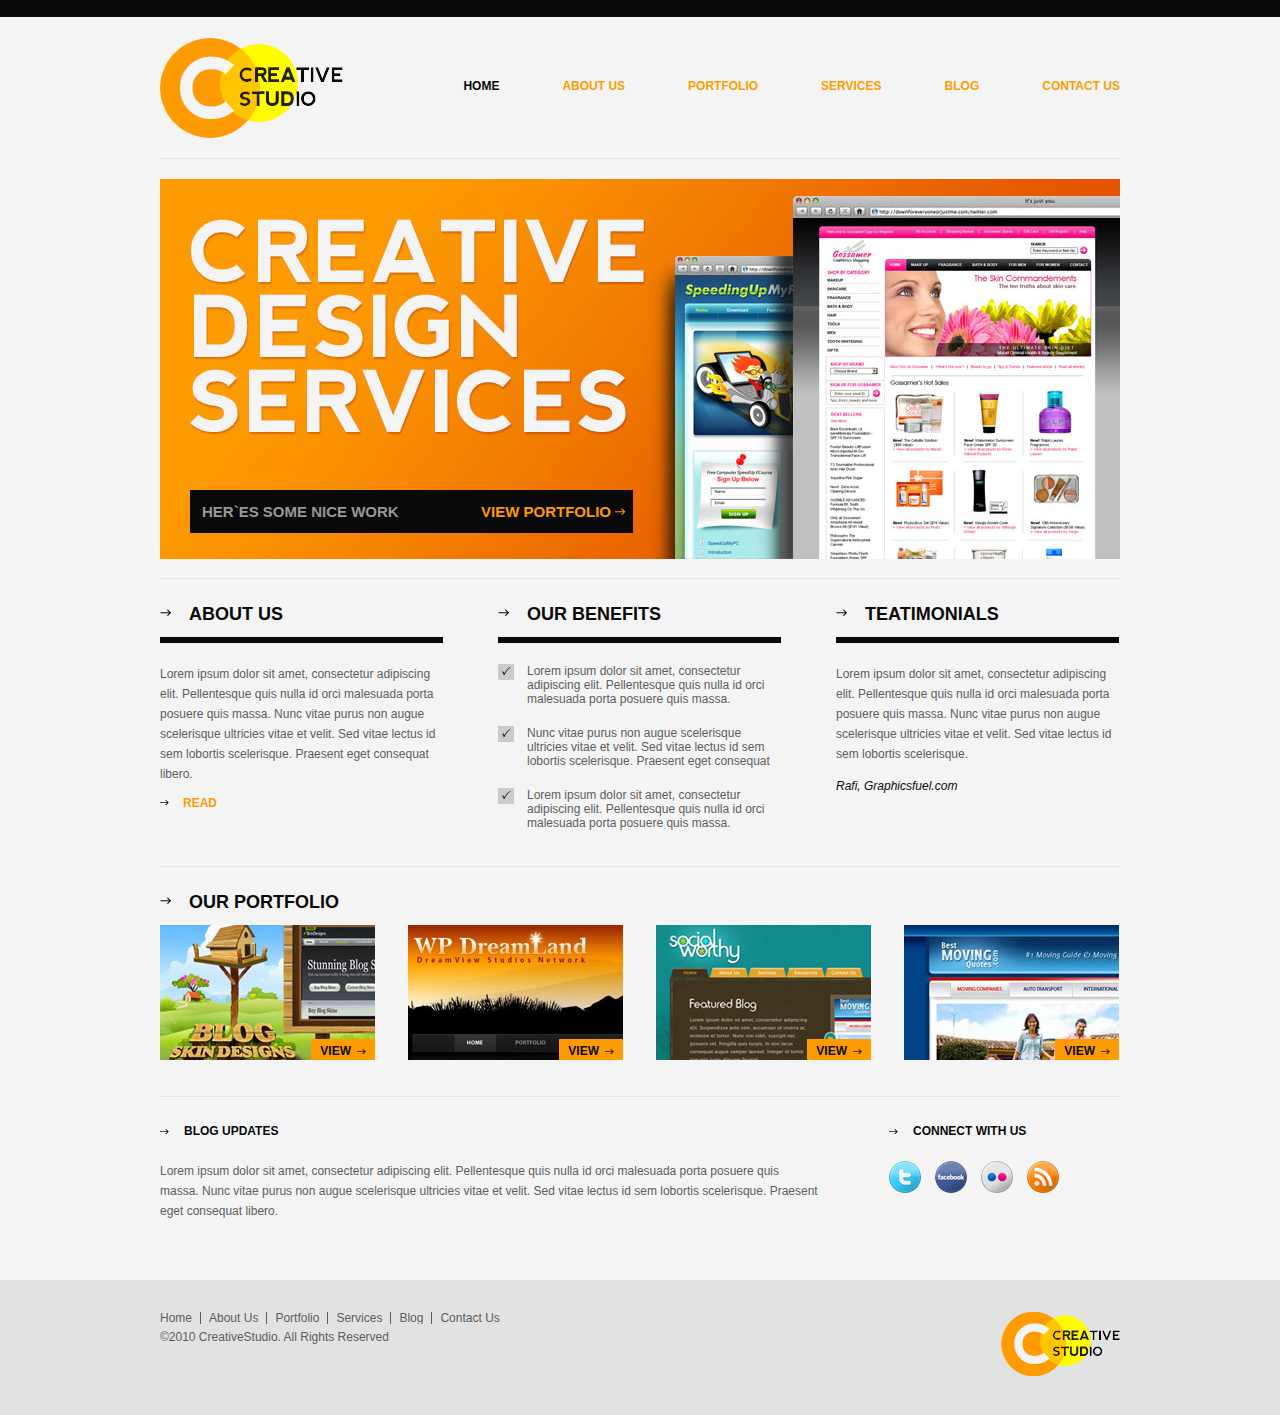
<file: creativestudio/index.html>
<!DOCTYPE html>
<html lang="en">
<head>
    <meta charset="UTF-8">
    <meta name="viewport" content="width=device-width, initial-scale=1.0">
    <link rel="stylesheet" href="css/style.css">
    <link rel="shortcut icon" href="img/icon.png">
    <title>Creative Studio</title>
</head>
<body>
    <div class="top-line"></div>
    <div class="wrapper">
      <header>
          <div class="logo">
              <a href="index.html"><img src="img/logo.png" alt="logo"></a>
          </div>
          <nav>
              <ul>
                  <li ><a href="index/html" class="active_link">Home</a></li>
                  <li><a href="#">About us</a></li>
                  <li><a href="#">Portfolio</a></li>
                  <li><a href="#">Services</a></li>
                  <li><a href="#">Blog</a></li>
                  <li><a href="#">Contact us</a></li>
              </ul>
          </nav>
      </header>
      <div class="banner">
          <div class="black-label">
              <p>Her`es some nice work<a href="#" class="link-hov">view portfolio</a></p>
          </div>
      </div>
      <section id=content>
        <div class="content_box">
            <h2>About us</h2>
            <p>Lorem ipsum dolor sit amet, consectetur adipiscing elit. Pellentesque quis nulla id orci malesuada porta posuere quis massa. Nunc vitae purus non augue scelerisque ultricies vitae et velit. Sed vitae lectus id sem lobortis scelerisque. Praesent eget consequat libero. </p>
            <a href="">Read</a>
        </div>
      <div class="content_box">
          <h2>Our Benefits</h2>
          <ul>
              <li>Lorem ipsum dolor sit amet, consectetur adipiscing elit. Pellentesque quis nulla id orci malesuada porta posuere quis massa. </li>
              <li>Nunc vitae purus non augue scelerisque ultricies vitae et velit. Sed vitae lectus id sem lobortis scelerisque. Praesent eget consequat</li>
              <li>Lorem ipsum dolor sit amet, consectetur adipiscing elit. Pellentesque quis nulla id orci malesuada porta posuere quis massa. </li>
          </ul>
      </div> 
        <div class="content_box" id=last_colom>
          <h2>Teatimonials</h2>
          <p>Lorem ipsum dolor sit amet, consectetur adipiscing elit. Pellentesque quis nulla id orci malesuada porta posuere quis massa. Nunc vitae purus non augue scelerisque ultricies vitae et velit. Sed vitae lectus id sem lobortis scelerisque. </p>
          <p><span>Rafi, Graphicsfuel.com</span></p>
        </div>
    </section>
    <section class="portfolio">
        <h2>Our Portfolio</h2>
        <div class="picture_potfolio"><img src="img/portfolio1.jpg" alt="портфолио"><a href="#"><span>View</span></a></div>
        <div class="picture_potfolio"><img src="img/portfolio2.jpg" alt="портфолио"><a href="#"><span>View</span></a></div>
        <div class="picture_potfolio"><img src="img/portfolio3.jpg" alt="портфолио"><a href="#"><span>View</span></a></div>
        <div class="picture_potfolio" id=last_picture><img src="img/portfolio4.jpg" alt="портфолио"><a href="#"><span>View</span></a></div>
    </section>
    <section class="bottom_row">
        <div class="blog_updates">
            <h3>Blog updates</h3>
            <p>Lorem ipsum dolor sit amet, consectetur adipiscing elit. Pellentesque quis nulla id orci malesuada porta posuere quis massa. Nunc vitae purus non augue scelerisque ultricies vitae et velit. Sed vitae lectus id sem lobortis scelerisque. Praesent eget consequat libero. </p>
        </div>
        <div class="social">
            <h3>Connect with us</h3>
            <ul>
                <li><a href="#"><img src="img/social_icon/twitter.png" alt="twitter"></a></li>
                <li><a href="#"><img src="img/social_icon/facebook.png" alt="facebook"></a></li>
                <li><a href="#"><img src="img/social_icon/doted.png" alt="dotted"></a></li>
                <li><a href="#"><img src="img/social_icon/rss.png" alt="RSS"></a></li>
            </ul>
        </div>
    </section>

    </div>
    <footer>
    <div class="wrapper">
          <div class="footer_menu">   
              <ul>                    
                  <li><a href="index.html">Home</a></li>
                  <li><a href="#">About Us</a></li>
                  <li><a href="#">Portfolio</a></li>
                  <li><a href="#">Services</a></li>
                  <li><a href="#">Blog</a></li>
                  <li><a href="#">Contact Us</a></li>                                     
              </ul>
              <p>&copy;2010 CreativeStudio. All Rights Reserved</p>
          </div>
          <div class="logo_footer">
              <img src="img/logo_footer.png" alt="logo">
          </div>                
        </div>
    </footer>
</body>
</html>
</file>
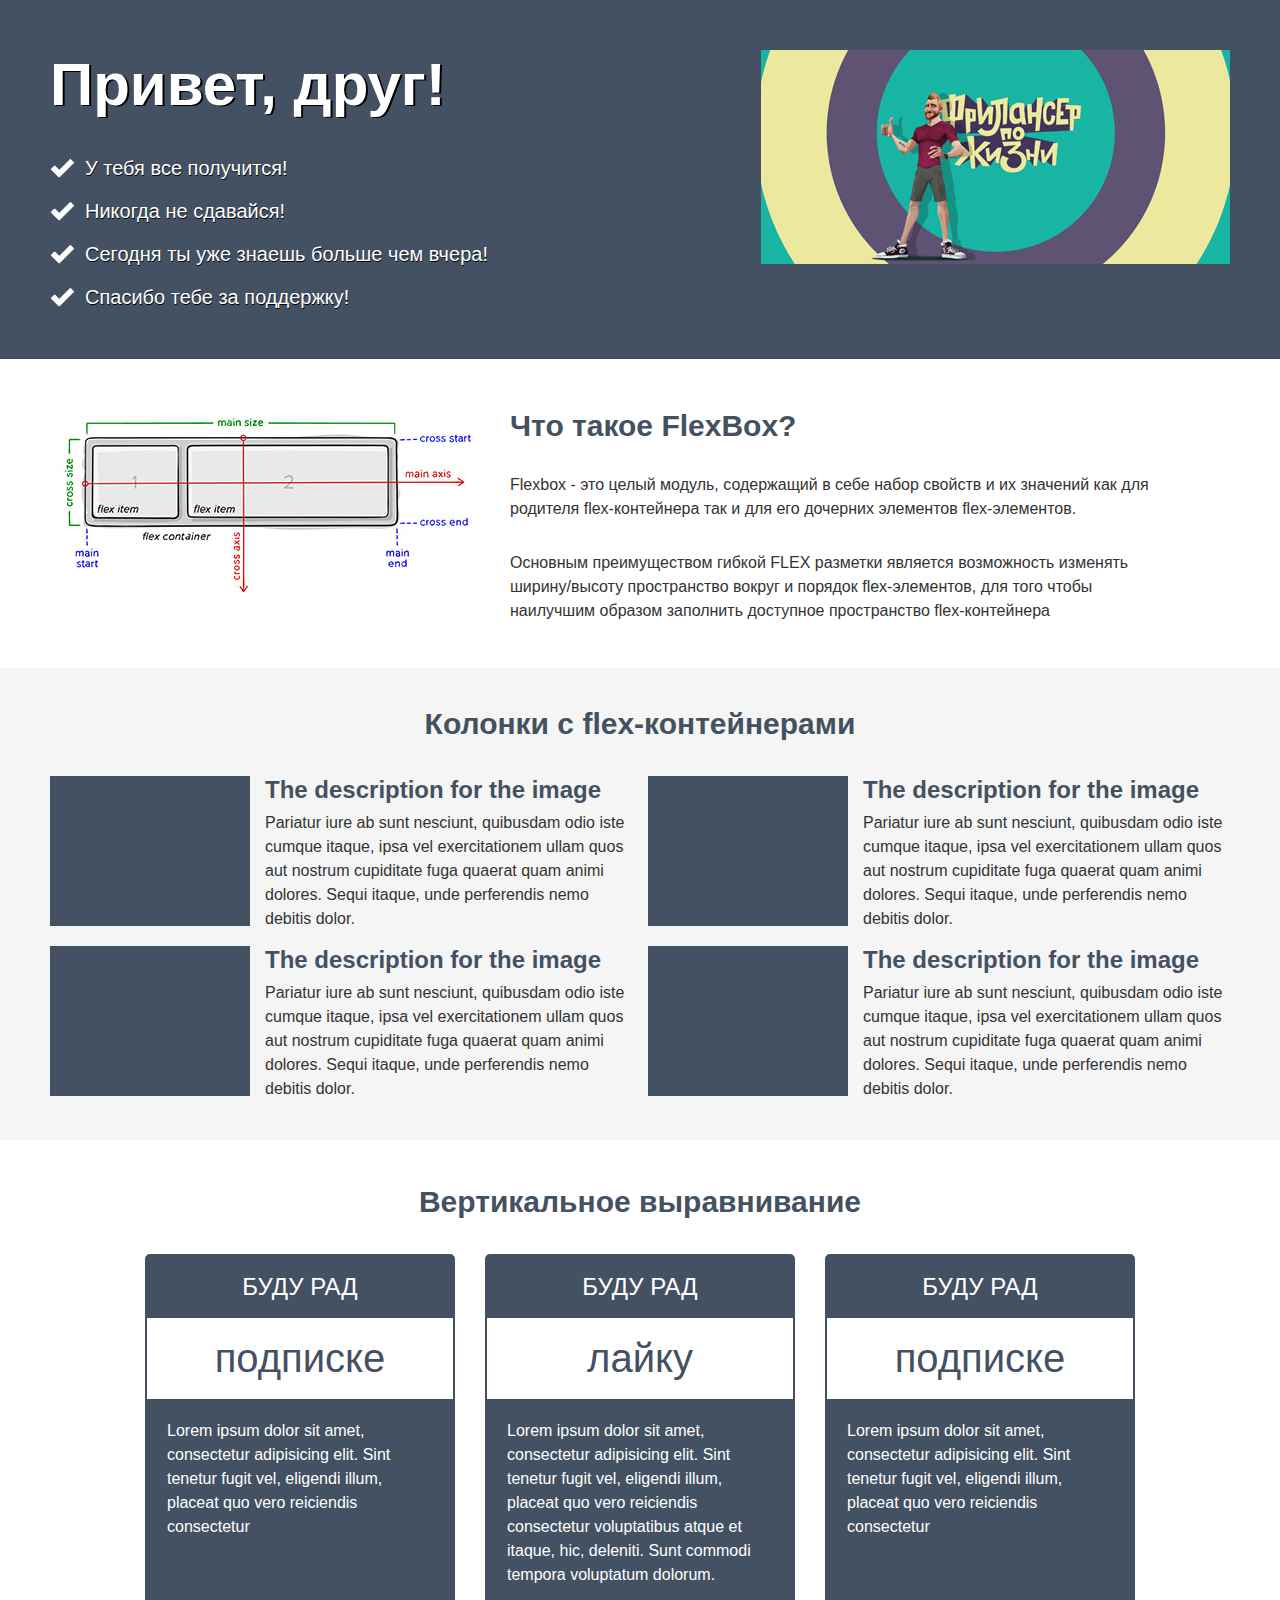
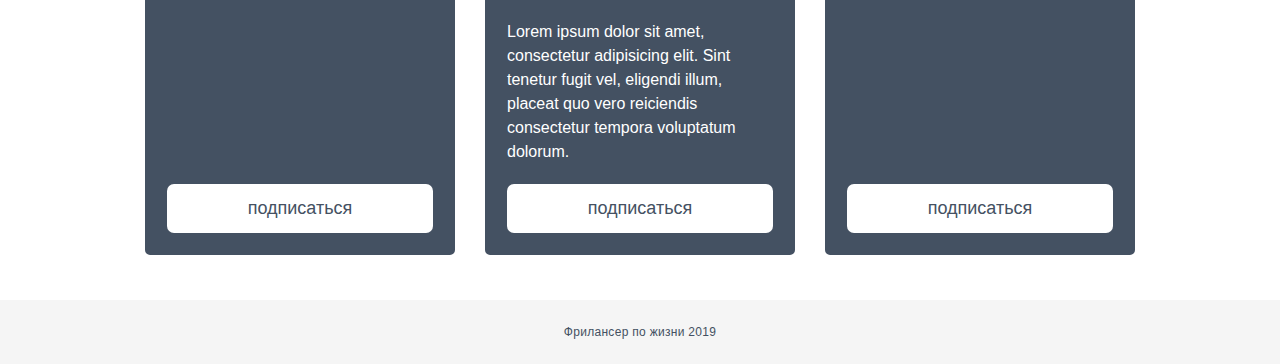
<file: flex_example/index.html>
<!DOCTYPE html>
<html lang="en">
<head>
    <meta charset="UTF-8">
    <meta name="viewport" content="width=device-width, initial-scale=1.0">
    <title>flex</title>
    <link rel="stylesheet" href="css/style.css">
</head>
<body>
    <div class="main-flex">
        <header>
            <div class="wrapper">
                <div class="flex-cont">
                    <div class="info">
                        <h1>Привет, друг!</h1>
                        <ul>
                            <li>У тебя все получится!</li>
                            <li>Никогда не сдавайся!</li>
                            <li>Сегодня ты уже знаешь больше чем вчера!</li>
                            <li>Спасибо тебе за поддержку!</li>
                        </ul>
                    </div>
                    <div class="logo">
                        <img src="img/logo.jpg" alt="логотип">
                    </div>
                </div>
            </div>

        </header>
        <div class="dir"></div>
        <main>
            <section class="flex-about">
                <div class="wrapper">
                    <div class="flex-about__conteiner">
                        <div class="flex-about__image">
                            <img src="img/flexbox-model.jpg" alt="модель флекса">
                        </div>
                        <div class="flex-about__info">
                            <h2>Что такое FlexBox?</h2>
                            <p>Flexbox - это целый модуль, содержащий в себе набор свойств и их значений как для родителя flex-контейнера так и для его дочерних элементов flex-элементов. </p>
                            <p>Основным преимуществом гибкой FLEX разметки является возможность изменять ширину/высоту пространство вокруг и порядок flex-элементов, для того чтобы наилучшим образом заполнить доступное пространство flex-контейнера</p>
                        </div>
                    </div>
                </div>
            </section>
            <section class="flex-colom">
                <div class="wrapper">
                    <h2>Колонки с flex-контейнерами</h2>
                    <div class="flex-colom___conteiner">
                        <div class="flex-colom__box  " >
                            <div class="flex-colom__box__img">
                                <img src="img/dark-box.jpg" alt="dark">
                            </div>
                            <div class="flex-colom__box_info">
                                <h3>The description for the image</h3>
                                <p>Pariatur iure ab sunt nesciunt, quibusdam odio iste cumque itaque, ipsa vel exercitationem ullam quos aut nostrum cupiditate fuga quaerat quam animi dolores. Sequi itaque, unde perferendis nemo debitis dolor.</p>
                            </div>
                        </div>
                        <div class="flex-colom__box " >
                            <div class="flex-colom__box__img">
                                <img src="img/dark-box.jpg" alt="dark">
                            </div>
                            <div class="flex-colom__box_info">
                                <h3>The description for the image</h3>
                                <p>Pariatur iure ab sunt nesciunt, quibusdam odio iste cumque itaque, ipsa vel exercitationem ullam quos aut nostrum cupiditate fuga quaerat quam animi dolores. Sequi itaque, unde perferendis nemo debitis dolor.</p>
                            </div>
                        </div>
                        <div class="flex-colom__box " >
                            <div class="flex-colom__box__img">
                                <img src="img/dark-box.jpg" alt="dark">
                            </div>
                            <div class="flex-colom__box_info">
                                <h3>The description for the image</h3>
                                <p>Pariatur iure ab sunt nesciunt, quibusdam odio iste cumque itaque, ipsa vel exercitationem ullam quos aut nostrum cupiditate fuga quaerat quam animi dolores. Sequi itaque, unde perferendis nemo debitis dolor.</p>
                            </div>
                        </div>
                        <div class="flex-colom__box " >
                            <div class="flex-colom__box__img">
                                <img src="img/dark-box.jpg" alt="dark">
                            </div>
                            <div class="flex-colom__box_info">
                                <h3>The description for the image</h3>
                                <p>Pariatur iure ab sunt nesciunt, quibusdam odio iste cumque itaque, ipsa vel exercitationem ullam quos aut nostrum cupiditate fuga quaerat quam animi dolores. Sequi itaque, unde perferendis nemo debitis dolor.</p>
                            </div>
                        </div>
                    </div>  
                </div>
            </section>
            <section class="vertical-align">
                <div class="short-wrapper">
                    <h2>Вертикальное выравнивание</h2>
                    <div class="vertical-align__conteiner">
                        <div class="vertical-align__box">
                            <div class="vertical-align__box-conteiner">
                                <div class="box-name">
                                    Буду рад
                                </div>                    
                                <div class="name">
                                    Подписке
                                </div>
                                <div class="content">
                                    <p>Lorem ipsum dolor sit amet, consectetur adipisicing elit. Sint tenetur fugit vel, eligendi illum, placeat quo vero reiciendis consectetur</p>
                                   
                                </div>
                                <a href="#">подписаться</a>
                           </div>
                        </div>
                        <div class="vertical-align__box">
                            <div class="vertical-align__box-conteiner">
                                <div class="box-name">
                                    Буду рад
                                </div>                    
                                <div class="name">
                                    Лайку
                                </div>
                                <div class="content">
                                    <p>Lorem ipsum dolor sit amet, consectetur adipisicing elit. Sint tenetur fugit vel, eligendi illum, placeat quo vero reiciendis consectetur voluptatibus atque et itaque, hic, deleniti. Sunt commodi tempora voluptatum dolorum.</p>
                                    <p>Lorem ipsum dolor sit amet, consectetur adipisicing elit. Sint tenetur fugit vel, eligendi illum, placeat quo vero reiciendis consectetur tempora voluptatum dolorum.</p>
                                    
                                </div>
                                <a href="#">подписаться</a>
                           </div>
                        </div>
                        <div class="vertical-align__box">
                            <div class="vertical-align__box-conteiner">
                                <div class="box-name">
                                    Буду рад
                                </div>                    
                                <div class="name">
                                    Подписке
                                </div>
                                <div class="content">
                                    <p>Lorem ipsum dolor sit amet, consectetur adipisicing elit. Sint tenetur fugit vel, eligendi illum, placeat quo vero reiciendis consectetur</p>
                                    
                                </div>
                                <a href="#">подписаться</a>
                           </div>
                        </div>
                    </div>
                </div> 

            </section>

        </main>
        <footer>
            <p>Фрилансер по жизни 2019</p>
        </footer>
    </div>     
</body>
</html>
</file>
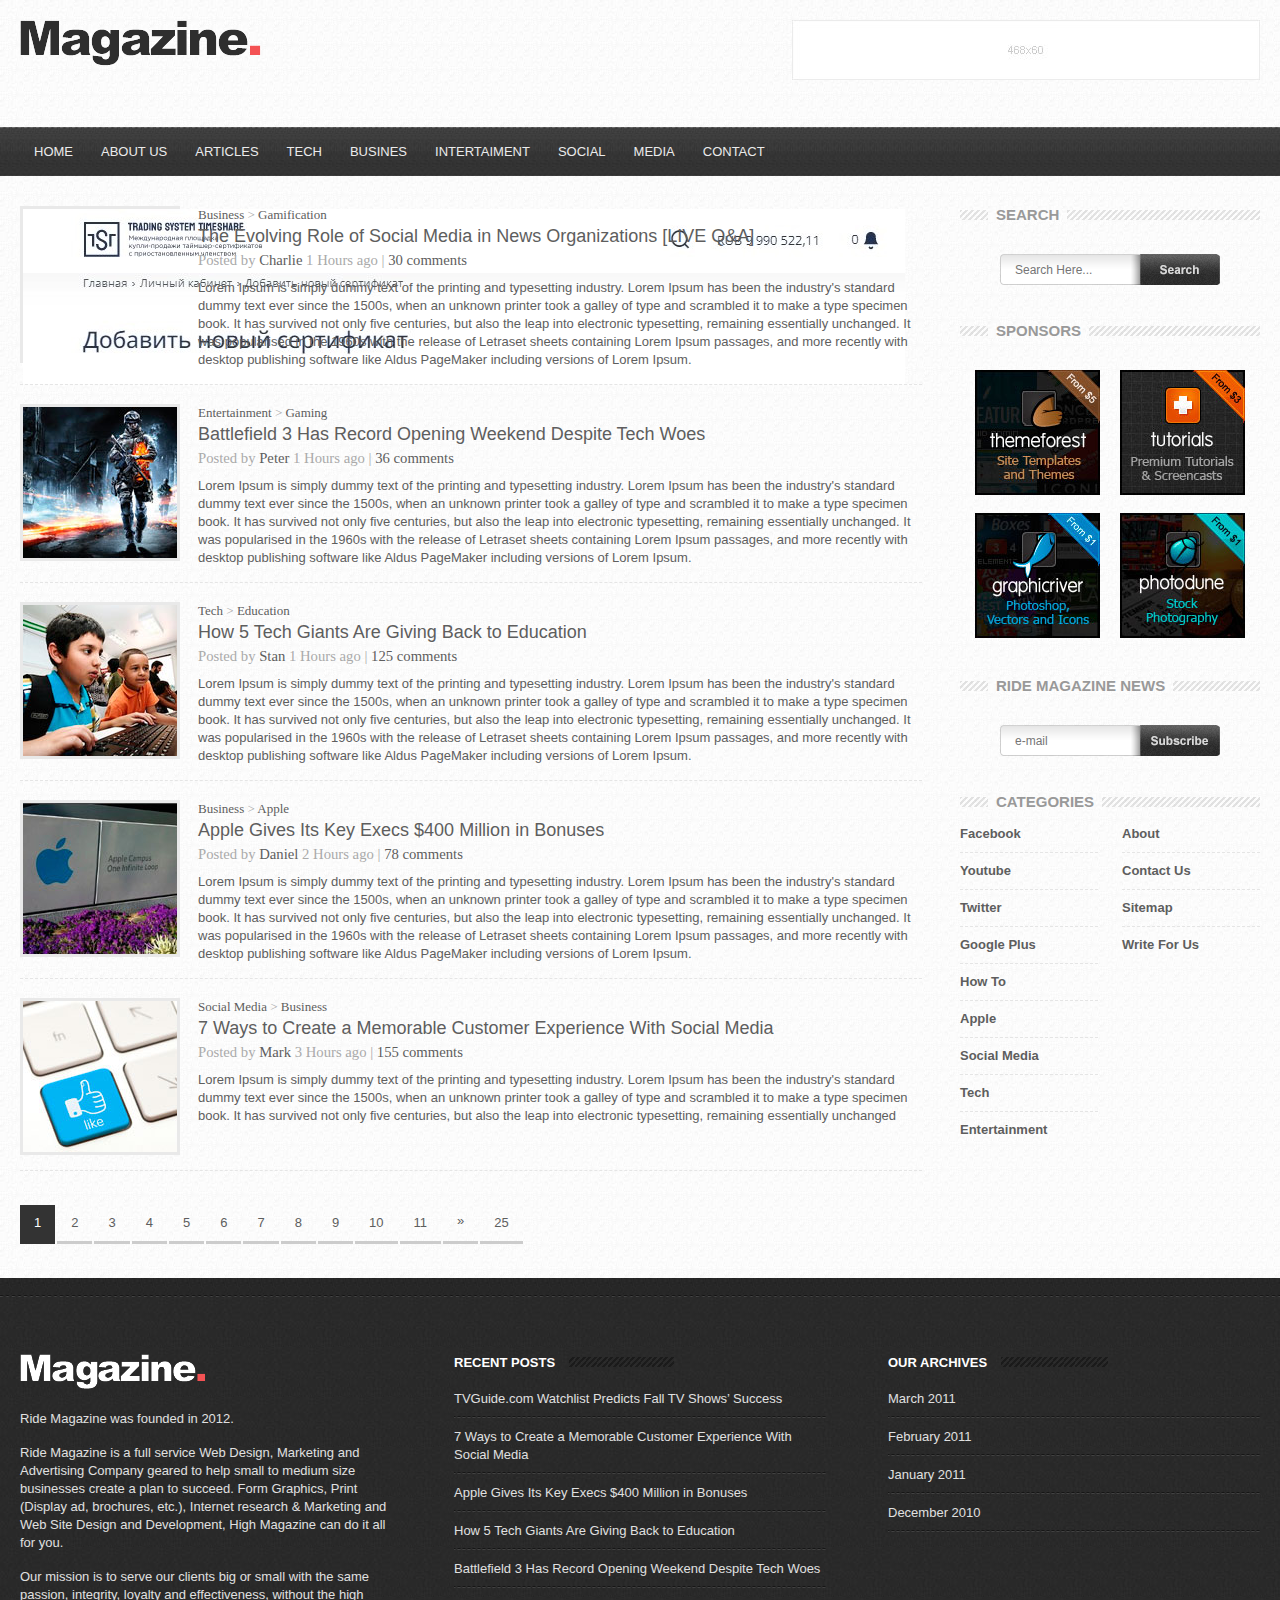
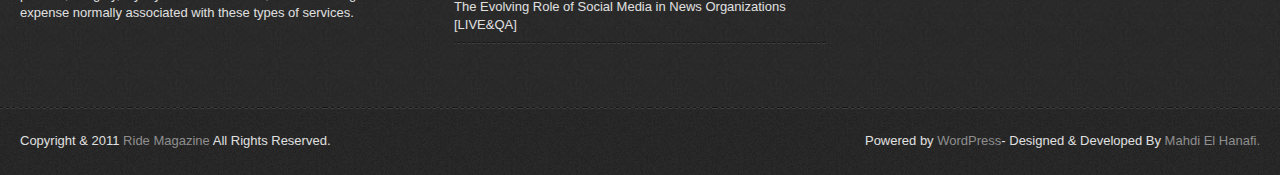
<file: magazine/index.html>
<!DOCTYPE html>
<html lang="en">
<head>
    <meta charset="UTF-8">
    <meta name="viewport" content="width=device-width, initial-scale=1.0">
    <link rel="stylesheet" href="css/style.css">
    <title>Magazine</title>
</head>
<body>
    <header>        
        <a href="index.html"><img src="img/logo.png" alt="Логотип"></a>                                    
        <a href="#" target="_blank"><img src="img/banner.jpg" alt="Баннер"></a>        
    </header>
    <div class="bg_menu">        
        <nav class="wrapper"> 
            <ul>
                <li><a href="index.html" class="li">Home</a></li>
                <li><a href="#" class="li">About Us</a></li>
                <li><a href="#" class="li">Articles</a></li>
                <li><a href="#" class="li">Tech</a></li>
                <li><a href="#" class="li">Busines</a></li>
                <li><a href="#" class="li">Intertaiment</a></li>
                <li><a href="#" class="li">Social</a></li>
                <li><a href="#" class="li">Media</a></li>
                <li><a href="#" class="li">Contact</a></li>                       
            </ul>
        </nav>
    </div>
    <div class="wrapper">
    <aside>
        <div class="search">
            <h3><span>Search</span></h3>
            <form action="#" method="POST">
                <input type="search" placeholder="Search Here..." class="text_field" name="search">
                <input type="image" src="img/search_button.png">
            </form>
        </div>
        <div class="sponsors">            
            <h3><span>Sponsors</span></h3>
            <div class="sponsors_pic">
                <div class="sponsors_first_row">                    
                    <a href="#" target="_blank"><img src="img/sponsors/sponsors_img1.jpg" alt="Спонсор 1"></a>                                                      
                    <a href="#" target="_blank"><img src="img/sponsors/sponsors_img2.jpg" alt="Спонсор 2"></a>                    
                </div>
                <div class="sponsors_second_row">                                    
                        <a href="#" target="_blank"><img src="img/sponsors/sponsors_img3.jpg" alt="Спонсор 3"></a>                                      
                        <a href="#" target="_blank"><img src="img/sponsors/sponsors_img4.jpg" alt="Спонсор 4"></a>                    
                </div>
            </div>
        </div>
        <div class="news_subscribe">
            <h3><span>Ride magazine news</span></h3>
            <form action="#" method="POST">
                <input type="email" placeholder="e-mail" class="text_field" name="email">
                <input type="image" src="img/subscribe_button.png">
            </form>            
        </div>
        <div class="categories">
            <h3><span>Categories</span></h3>            
            <ul class="left_list">                    
                    <li><a href="#">Facebook</a></li>
                    <li><a href="#">Youtube</a></li>
                    <li><a href="#">Twitter</a></li>
                    <li><a href="#">Google Plus</a></li>
                    <li><a href="#">How To</a></li>
                    <li><a href="#">Apple</a></li>
                    <li><a href="#">Social Media</a></li>
                    <li><a href="#">Tech</a></li>
                    <li><a href="#">Entertainment</a></li>
            </ul>
            <ul class="right_list">
                    <li><a href="#">About</a></li>
                    <li><a href="#">Contact Us</a></li>
                    <li><a href="#">Sitemap</a></li>
                    <li><a href="#">Write For Us</a></li>
            </ul>            
        </div>
    </aside>
    <main>
        <article>
            <div class="post_pic">
                <img src="img/post/post_img1.jpg" alt="статья 1">
            </div>
            <div class="post_content">
                <p class="post_category"><a href="#">Business</a> &gt; <a href="#">Gamification</a></p>
                <h2><a href="#">The Evolving Role of Social Media in News Organizations [LIVE Q&amp;A]</a></h2>
                <p class="post_published">Posted by <a href="#">Charlie</a> 1 Hours ago | <a href="#">30 comments</a></p>
                <p>Lorem Ipsum is simply dummy text of the printing and typesetting 
                    industry. Lorem Ipsum has been the industry's standard dummy text 
                    ever since the 1500s, when an unknown printer took a galley of type 
                    and scrambled it to make a type specimen book. It has survived not 
                    only five centuries, but also the leap into electronic typesetting, 
                    remaining essentially unchanged. It was popularised in the 1960s with 
                    the release of Letraset sheets containing Lorem Ipsum passages, and 
                    more recently with desktop publishing software like Aldus PageMaker 
                    including versions of Lorem Ipsum.</p>

            </div>
        </article>
        <article>
            <div class="post_pic">
                <img src="img/post/post_img2.jpg" alt="статья 2">
            </div>
            <div class="post_content">
                <p class="post_category"><a href="#">Entertainment</a> &gt; <a href="#">Gaming</a></p>
                <h2><a href="#">Battlefield 3 Has Record Opening 
                    Weekend Despite Tech Woes</a></h2>
                <p class="post_published">Posted by <a href="#">Peter</a> 1 Hours ago | <a href="#">36 comments</a></p>
                <p>Lorem Ipsum is simply dummy text of the printing and typesetting 
                    industry. Lorem Ipsum has been the industry's standard dummy text 
                    ever since the 1500s, when an unknown printer took a galley of type 
                    and scrambled it to make a type specimen book. It has survived not 
                    only five centuries, but also the leap into electronic typesetting, 
                    remaining essentially unchanged. It was popularised in the 1960s with 
                    the release of Letraset sheets containing Lorem Ipsum passages, and 
                    more recently with desktop publishing software like Aldus PageMaker 
                    including versions of Lorem Ipsum.</p>

            </div>
        </article>
        <article>
            <div class="post_pic">
                <img src="img/post/post_img3.jpg" alt="статья 3">
            </div>
            <div class="post_content">
                <p class="post_category"><a href="#">Tech</a> &gt; <a href="#">Education</a></p>
                <h2><a href="#">How 5 Tech Giants Are Giving Back to 
                    Education</a></h2>
                <p class="post_published">Posted by <a href="#">Stan</a> 1 Hours ago | <a href="#">125 comments</a></p>
                <p>Lorem Ipsum is simply dummy text of the printing and typesetting 
                    industry. Lorem Ipsum has been the industry's standard dummy text 
                    ever since the 1500s, when an unknown printer took a galley of type 
                    and scrambled it to make a type specimen book. It has survived not 
                    only five centuries, but also the leap into electronic typesetting, 
                    remaining essentially unchanged. It was popularised in the 1960s with 
                    the release of Letraset sheets containing Lorem Ipsum passages, and 
                    more recently with desktop publishing software like Aldus PageMaker 
                    including versions of Lorem Ipsum.</p>

            </div>
        </article>
        <article>
            <div class="post_pic">
                <img src="img/post/post_img4.jpg" alt="статья 4">
            </div>
            <div class="post_content">
                <p class="post_category"><a href="#">Business</a> &gt; <a href="#">Apple</a></p>
                <h2><a href="#">Apple Gives Its Key Execs $400 Million 
                    in Bonuses</a></h2>
                <p class="post_published">Posted by <a href="#">Daniel </a> 2 Hours ago | <a href="#">78 comments</a></p>
                <p>Lorem Ipsum is simply dummy text of the printing and typesetting 
                    industry. Lorem Ipsum has been the industry's standard dummy text 
                    ever since the 1500s, when an unknown printer took a galley of type 
                    and scrambled it to make a type specimen book. It has survived not 
                    only five centuries, but also the leap into electronic typesetting, 
                    remaining essentially unchanged. It was popularised in the 1960s with 
                    the release of Letraset sheets containing Lorem Ipsum passages, and 
                    more recently with desktop publishing software like Aldus PageMaker 
                    including versions of Lorem Ipsum.</p>

            </div>
        </article>
        <article>
            <div class="post_pic">
                <img src="img/post/post_img5.jpg" alt="статья 5">
            </div>
            <div class="post_content">
                <p class="post_category"><a href="#">Social Media</a> &gt; <a href="#">Business</a></p>
                <h2><a href="#">7 Ways to Create a Memorable 
                    Customer Experience With Social Media</a></h2>
                <p class="post_published">Posted by <a href="#">Mark</a> 3 Hours ago | <a href="#">155 comments</a></p>
                <p>Lorem Ipsum is simply dummy text of the printing and typesetting 
                    industry. Lorem Ipsum has been the industry's standard dummy text 
                    ever since the 1500s, when an unknown printer took a galley of type 
                    and scrambled it to make a type specimen book. It has survived not 
                    only five centuries, but also the leap into electronic typesetting, 
                    remaining essentially unchanged</p>

            </div>
        </article>
        <div class="page_list">
            <ul>
                <li><a href="#" class="active_page">1</a></li>
                <li><a href="#">2</a></li>
                <li><a href="#">3</a></li>
                <li><a href="#">4</a></li>
                <li><a href="#">5</a></li>
                <li><a href="#">6</a></li>
                <li><a href="#">7</a></li>
                <li><a href="#">8</a></li>
                <li><a href="#">9</a></li>
                <li><a href="#">10</a></li>
                <li><a href="#">11</a></li>
                <li><a href="#" class="next">&raquo;</a></li>
                <li><a href="#">25</a></li>
            </ul>
        </div>
    </main>
    </div>
    <footer>
        <div class="footer_top"></div>            
        <div class="footer_content" >
            <div class="wrapper_foot">
                <div class="footer_box">
                    <img src="img/logo_footer.png" alt="Логотип">
                    <p>Ride Magazine was founded in 2012.</p>
                    <p>Ride Magazine is a full service Web Design, 
                        Marketing and Advertising Company geared to help 
                        small to medium size businesses create a plan to 
                        succeed. Form Graphics, Print (Display ad, 
                        brochures, etc.), Internet research & Marketing 
                        and Web Site Design and Development, High 
                        Magazine can do it all for you.</p>
                    <p>Our mission is to serve our clients big or small with 
                        the same passion, integrity, loyalty and 
                        effectiveness, without the high expense normally 
                        associated with these types of services.</p>
                </div>
                <div class="footer_box">
                    <h3><span>Recent Posts</span></h3>
                    <ul>
                        <li><a href="#">TVGuide.com Watchlist Predicts Fall 
                            TV Shows’ Success</a></li>
                        <li><a href="#">7 Ways to Create a Memorable 
                            Customer Experience With Social Media</a></li>
                        <li><a href="#">Apple Gives Its Key Execs $400 
                            Million in Bonuses</a></li>
                        <li><a href="#">How 5 Tech Giants Are Giving Back to 
                            Education</a></li>
                        <li><a href="#">Battlefield 3 Has Record Opening 
                            Weekend Despite Tech Woes</a></li>
                        <li><a href="#">The Evolving Role of Social Media in 
                            News Organizations [LIVE&amp;QA]</a></li>
                    </ul>
                </div>
                <div class="footer_box" id="last_box">
                    <h3><span>Our archives</span></h3>
                    <ul>
                        <li><a href="#">March 2011</a></li>
                        <li><a href="#">February 2011</a></li>
                        <li><a href="#">January 2011</a></li>
                        <li><a href="#">December 2010</a></li>
                    </ul>
                </div>
            </div>
        </div>
        <div class="footer_bottom">            
            <div class="wrapper">  
                <div class="row">
                <p>Copyright &amp; 2011 <a href="#">Ride Magazine</a> All Rights Reserved.</p>
                <p class="left">Powered by <a href="#">WordPress</a>- Designed &amp; Developed By <a href="#">Mahdi El Hanafi.</a></p>
                </div>
            </div>
        </div>
    </footer>
</body>
</html>
</file>
<file: creativestudio/css/style.css>
*{
    padding: 0;
    margin: 0;
}
body {
    font-family: Arial, Helvetica, sans-serif;
    font-size: 12px;
    color: #5d5d5d;
    background: #f4f4f4;
}
ul{
    list-style: none;
}
a{
    color: #fe9b00;
    text-decoration: none;
    text-transform: uppercase;
    font-weight: bold;
}
a:hover{
    color: #090909;
}
.top-line{
    height: 17px;
    background: #090909;
}
.wrapper{
    max-width: 960px;
    margin: 0 auto;
}

.logo{
    float: left;
    margin:21px 0 17px 0;
}
nav ul{
    float: right ;
}
nav ul li{
    
    float: left;
    margin-left: 63px;
    line-height: 138px;
}

.active_link{
        color: #090909
}    
header{
    border-bottom: 1px solid #e3e3e3;
    overflow: hidden;
    
}
.banner{
    height: 380px;
    width: 960px;
    background: url(../img/banner.jpg) no-repeat;
    position: relative;
    margin-top: 20px;
    border-bottom: 1px solid #e3e3e3;
    overflow: hidden;
    padding-bottom: 19px;
}
.black-label{
    background:#090909;
    overflow: hidden;
    width: 443px;
    height: 43px;
    position: absolute;
    bottom: 45px;
    left: 30px;
}
.black-label p {
    line-height: 43px;
    font-size: 15px;
    font-weight: bold;
    text-transform: uppercase;
    color: #999898;
    margin-left: 12px;
}
.link-hov:hover{
    color: #fe9b00;
}   
.black-label a{
    float: right;
    margin-right: 7px;
    background: url(../img/orang_arrow.png) no-repeat right ;
    padding-right: 15px;
    }
 
.content_box{
    float: left;
    width: 283px;
    margin-right: 55px;
}
p{
    line-height: 20px;
    margin-bottom: 12px;
}
.content_box span{
    margin-top: 32px;
    font-style: italic;
    color: #090909;    
}
#content, .portfolio{
    overflow: hidden;
    margin-top: 25px;
    padding-bottom: 36px;
    border-bottom: 1px solid #e3e3e3;
}
#last_colom, #last_picture{
    margin-right: 0;
}
h2, h3{
    font-weight: bold;
    color: #090909;
    text-transform: uppercase;
}

#content h2, .portfolio h2{
    font-size: 18px;
    border-bottom: 6px solid #090909;
    padding-bottom: 12px;
    margin-bottom: 21px;
    background: url(../img/black_arrow.png) 0 5px no-repeat;
    padding-left: 29px;
    }

.content_box a{
    background: url(../img/black_arrow_small.png) 0 4px no-repeat;
    padding-left: 23px;
}

.content_box ul li{
    background: url(../img/chek.png) no-repeat;
    padding-left: 29px;
    margin-top: 20px;    
}

.picture_potfolio{
    width: 215px;
    height: 135px;
    float: left;
    margin-right: 33px;
    position: relative;
}

.portfolio h2{
    border-bottom: none;
    margin-bottom: 0;
}
.picture_potfolio a{
    padding: 5px 9px 2px 9px;
    position: absolute;
    bottom: 0;
    right: 0;
    display: block;
    background-color: #fe9b00;;
    color: #090909
}
.picture_potfolio span{
    padding-right: 15px;
    background: url(../img/black_arrow_small.png) no-repeat right  ;

}
.bottom_row{
    margin-top: 27px;
    overflow: hidden;
    margin-bottom: 47px;
}

.blog_updates{
    float: left;
    width: 658px;
}

.social ul li{
    float: left;
    margin-right: 14px;
}
 
.bottom_row h3{
    background: url(../img/black_arrow_small.png) no-repeat 0 5px;
    padding-left: 24px;
    padding-bottom: 23px;
    font-size: 12px;

}
.social{
    float: right;
    margin-right: 47px;
}
footer{
    background: #e2e2e2;
    overflow: hidden;
    padding: 32px 0 36px 0;
}
.logo_footer{
    float: right;
}
.footer_menu{
    float: left;
    
}
.footer_menu ul li{
    float: left;  
    border-left: 1px solid #5d5d5d;  
    padding: 0 8px;
    line-height: 1;
}

.footer_menu ul{
    overflow: hidden;
}

.footer_menu ul li:first-child{
    padding-left: 0;
    border-left: none;    
}
.footer_menu a{
    text-transform: capitalize;
    color: #5d5d5d;
    font-weight: normal;     
}
.footer_menu a:hover{
    text-decoration: underline;
}
.footer_menu p{
    margin-top: 3px;
}
</file>
<file: flex_example/css/style.css>
*{
    margin: 0;
    padding: 0;
}
p{
    line-height: 24px;
}
h2, h3{
    color: #445161;
}
h2{
    font-size: 30px;
}
h3{
    font-size: 24px;
}
ul{
    list-style: none;
}
body{
    font-family: Arial, Helvetica, sans-serif;  
    font-size: 16px;
    color: #333; 
}
html, body{
    height: 100%;
}
header{
    background: #445162;
    margin-bottom: 50px;
}
.wrapper{
    max-width: 1180px;
    margin: 0 auto;
}
.flex-cont{
    color: #ffffff;
    display: flex;
    flex-wrap: wrap;
    justify-content: space-between;
    padding: 50px 0;    
}
h1{
    margin-bottom: 38px;
    font-size: 60px;
    text-shadow: 2px 1px 0 black ;
      
}
.info{
    padding: 0 30px 0 0;
    flex: 1 1 45%;
}
.info ul li{
        margin-bottom: 20px;
        text-shadow: 0.5px 0.866px 0px rgb( 0, 0, 0 );
        font-size: 20px;
        background: url(../img/icon/chek.png) no-repeat 0 2px;
        padding-left: 35px;
} 
.info ul li:last-child{
    margin: 0;
}
main{    
    flex: 1 1 auto;
}   
footer p{
    padding: 20px 0;
    color: #445162;
    font-size: 12px;
    letter-spacing: 0.3px;    
}
footer{
    background: #f5f5f5;
    text-align: center;
    
}
.main-flex{
    display: flex;
    flex-direction: column;
    min-height: 100%;
    overflow: hidden;    
}
.flex-about{
    margin-bottom: 45px;
}
.flex-about__conteiner{
    display: flex;
    justify-content: space-between;
    flex-wrap: wrap;
}
.flex-about__info p:nth-child(2){
    margin: 30px 0;
}
.flex-about__image{
    padding-right: 30px;
}
.flex-about__info{
    padding-right: 70px;
    flex: 1 1 40%    
}

.flex-colom___conteiner {
    display: flex;
    flex-wrap: wrap;
    margin: 0 -8px;
}

.flex-colom__box{
    margin: 0 8px;
    display: flex;
    flex: 1 1 48%;
    margin-bottom: 15px;   
}

.flex-colom{
    background: #f5f5f5;
    padding: 39px 0 24px 0;
}

.flex-colom h2{
    text-align: center;
    margin-bottom: 35px;
}

.flex-colom h3{
    margin-bottom: 7px;
}
.flex-colom__box__img{
    flex: 0 0 200px;
    padding-right: 15px;    
}
.vertical-align__box{
    background: #445162;
    border-radius: 5px;
    border: 2px solid #445162;
}
.vertical-align{
    text-align: center;
}
.vertical-align h2{
    margin-bottom: 35px;
}
.vertical-align{
    margin-top: 45px;
}
.box-name{
    color: #ffffff;
    font-size: 24px;
    text-transform: uppercase;  
    padding: 17px 0;  
}
.name{
    color:#445162;
    font-size: 40px;
    text-transform: lowercase;
    background: #ffffff;
    padding: 18px 2px;
    
}
.vertical-align{
    margin-bottom: 45px;
}
.vertical-align__box p{
    color: #ffffff;
    text-align: left;
    margin-top: 33px;    
}

.vertical-align__box-conteiner p:first-child{
    margin-top: 20px;
}

.vertical-align__box-conteiner a{
    text-decoration: none;
    color:#445162;
    font-size: 18px;
    display: block;
    padding: 14px 50px;
    background-color: #ffffff;
    border-radius: 7px;
    margin: 20px 20px;    
}
.vertical-align__conteiner{
    display: flex;
    margin: 0 -15px;
    flex-wrap: wrap;   
    justify-content: center;
    
}
.vertical-align__box{
    flex: 0 1 30%;
    margin: 0 15px;

}
@media (max-width: 990px){
    .vertical-align__box{
        margin-bottom: 15px;
    }
    .vertical-align__conteiner:last-child
    {
        margin-bottom: 0;
    }  
}
.vertical-align__box-conteiner{
    display: flex;
    flex-direction: column;
    min-height: 100%;
    
}
.content {
     flex: 1 1 auto;
     margin: 0px 20px
 } 
 
.short-wrapper{
     max-width: 990px;
     margin: 0 auto;     
  }
</file>
<file: magazine/css/style.css>
*{
    margin: 0;
    padding: 0;
}
ul{
    list-style-type: none;
}
body{
    background: url(../img/bg_page.jpg);
    font-family: Arial, Helvetica, sans-serif;
    font-size: 13px;
    color: #5e5e5e;
    line-height: 18px;
}
a{
    text-decoration: none;
    color: #5e5e5e;
}
a:hover{
    text-decoration: underline;
}
.wrapper,.wrapper_foot{
    max-width: 1260px;
    min-width: 960px;
    margin: 0 auto;
    padding: 0 20px 0 20px;
    overflow: hidden;
}
header{
    max-width: 1260px;
    min-width: 960px;
    margin: 0 auto;
    display: flex;
    padding: 20px 20px 0 20px;
    justify-content: space-between;
    
}

.bg_menu{
    background: url(../img/bg_menu.jpg) repeat-x;  
    height: 49px;
    margin-top: 42px; 
    min-width: 960px;
      
}
nav ul{
    display: flex;
}
nav ul li{
    line-height: 50px;
        
}
nav a{
    color:#ebebeb;
    text-transform: uppercase;
    text-decoration: none;
    display: block;  
    padding: 0 14px 0 14px;    
}
nav a:hover{
    background: url(../img/bg_menu_active.png) repeat-x;
    text-decoration: none;
}
aside{
    width: 300px;
    float: right;    
}
main{
    margin-right: 338px;
    overflow: hidden;  
    padding-top: 30px;  
}
.post_pic{
    float: left;
    border: 3px solid #e9e9e9;    
    width: 154px;
    height: 151px;
}
.post_content{
    padding-left: 18px;
    overflow: hidden;
}
.post_category, .post_published{
    font-family: Georgia, 'Times New Roman', Times, serif;
    color: #aaaaaa;
}
article h2{
    font-size: 18px;
    font-weight: 500;
    margin: 3px 0 6px 0;
}
.post_published{
    margin-bottom: 10px;
    font-size: 14.69px;
}
article{
    border-bottom: 1px dashed #e5e5e5;
    padding-bottom: 15px;
    margin-bottom: 19px;
    overflow: hidden;
}
aside h3{
    background: url(../img/h3_bg.png) repeat-x 0 4px;
    text-transform: uppercase;
    font-size: 15px;
    font-weight: bold;
    color: #999999;
    padding-left: 28px;
}
aside h3 span{
    background: url(../img/bg_page.jpg);
    padding: 0 8px;
}
.search{
    margin-top: 30px;       
}

.text_field{
    border: none;
    background: url(../img/serch_field.png) no-repeat;
    height: 31px;
    width: 140px;
    float: left;
    outline:none;
    font-size: 12px;  
    color: #b1b1b1;
    box-sizing: border-box;
    padding-left: 15px;  
}
.search form,.news_subscribe form{
    width: 220px;
    margin: 30px auto 32px auto;        
}
.sponsors_pic{
    width: 270px;
    margin: 30px auto 34px auto ;       
}
.sponsors_first_row, .sponsors_second_row, .wrapper_foot, .row{
    display: flex;
    justify-content: space-between;
}
.sponsors_first_row{
margin-bottom: 13px;
}  
.left_list{
    float: left;
    width: 138px;        
}
.categories ul li{
    border-top: 1px dashed #e5e5e5;
    padding: 9px 0;
    font-weight: bold;
}
.right_list{
    width: 138px;
    float: right;    
}
.categories ul li:first-child{
    border:none;
    padding-top:0;  
}
.categories h3{
    margin-bottom: 14px;
}
.page_list ul li a{
    float: left;
    border-bottom: 3px solid #cccccc;    
    margin-right: 2px;
    padding: 9px 14px;
    display: block;
}
.page_list ul li a:hover{
    background: #e7e7e7;
    text-decoration: none;    
}
.page_list .active_page, .page_list .active_page:hover{
    background: #333333;
    border-bottom: 3px solid #333333; 
    color: #fff
}
.page_list{
    margin: 34px 0;
    overflow: hidden;
}
.page_list .next{
    padding: 7px 14px 11px 14px;
}
.footer_top{
    background: url(../img/foot_bg_top.jpg) repeat-x;
    height: 19px;
}
.footer_content{
    background: url(../img/bg_footer.jpg);
}
.footer_box {
    width: 30%;         
}
.footer_content{
    padding: 57px 0 63px 0;        
}
footer{
    min-width: 960px;
}
.footer_box ul li {
    padding: 10px 0;
    background: url(../img/list_foot_bg.png) bottom repeat-x;    
}

footer, .footer_box ul li a {
    color: #e0e0e0;
}
.footer_box p{
    margin-top: 16px;
}
.footer_box h3{
    font-size: 13px;
    color: #ffffff;
    text-transform: uppercase;
    margin-bottom: 8px;    
    background: url(../img/h3_bg_footer.png) repeat-x 0 3px;
    font-weight: bold;
    width: 220px;
}
.footer_box h3 span{
    background: url(../img/bg_footer.jpg);
    padding-right: 14px;
}
.footer_bottom{
    background: url(../img/foot_bg_bottom.png) repeat-x;
}
.footer_bottom a{
    color: #8f8f8f;
}
.footer_bottom p{
    padding: 25px 0;
}
</file>
